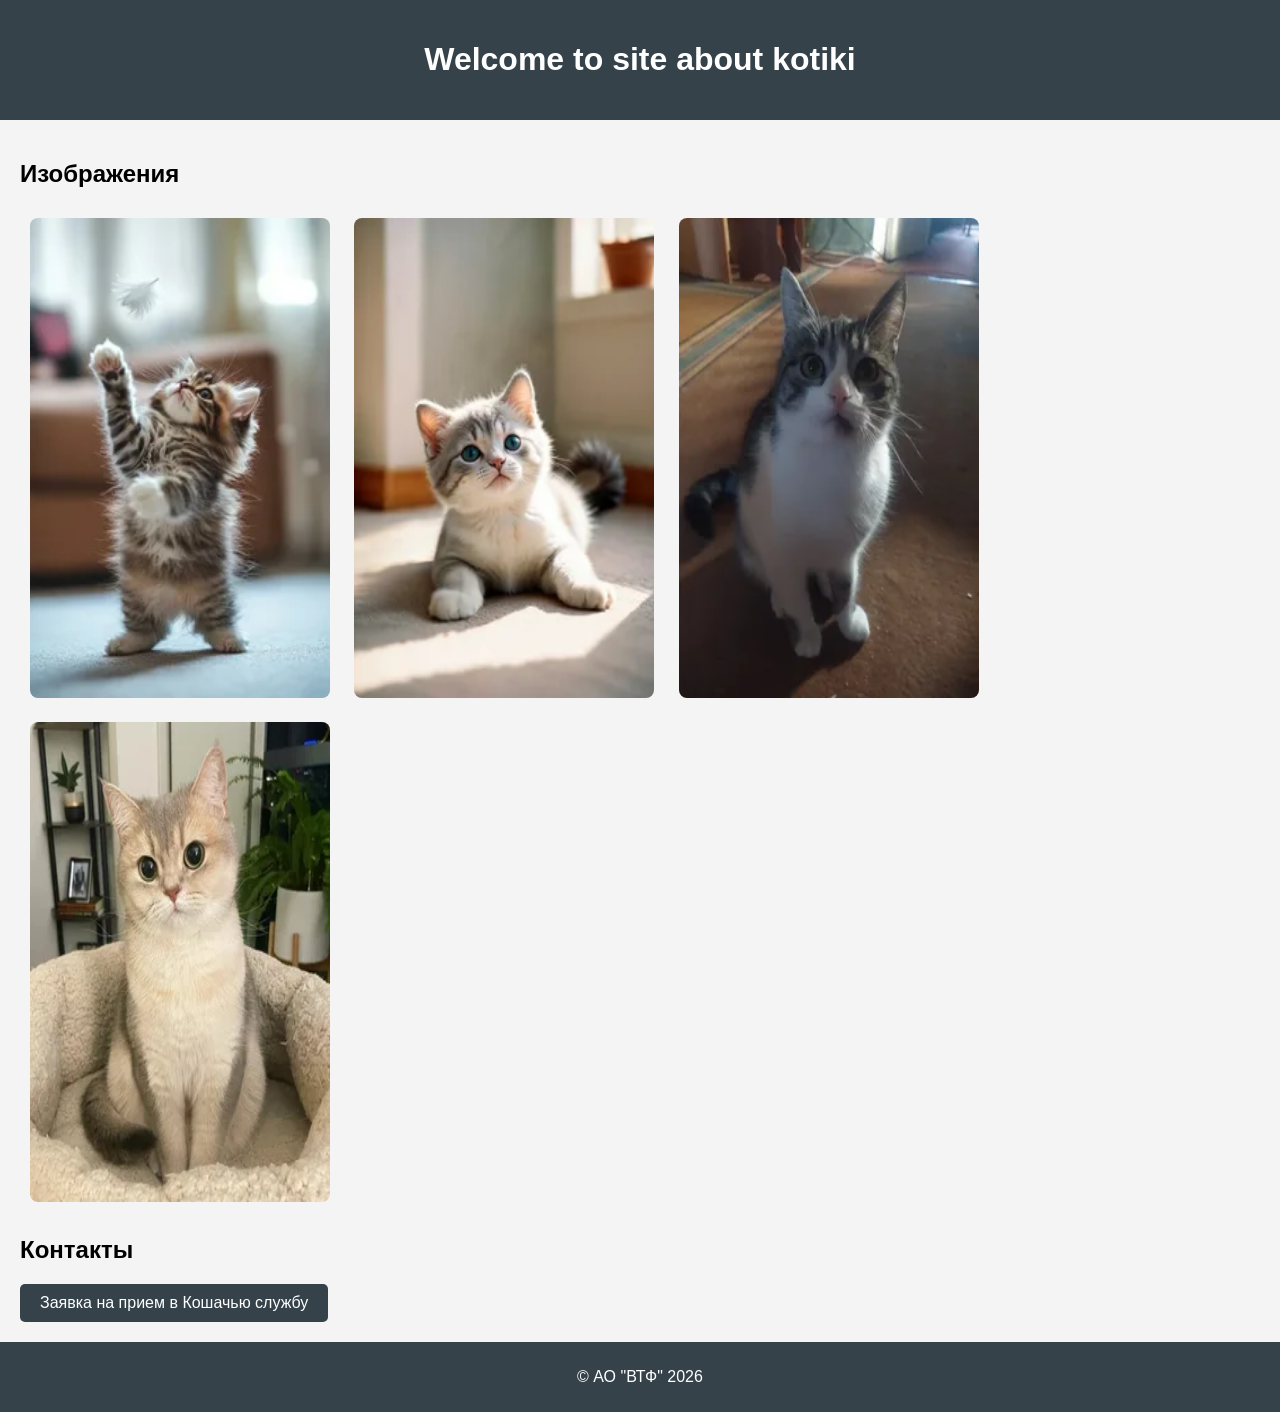
<file: index.html>
<!DOCTYPE html>
<html lang="ru">
<head>
    <meta charset="UTF-8">
    <meta name="viewport" content="width=device-width, initial-scale=1.0">
    <link rel="stylesheet" href="mainnn.css">
    <title> Cat's home </title>
</head>
<body>
    <header>
        <h1>Welcome to site about kotiki</h1>
    </header>
    <main>
        <section>
            <h2>Изображения</h2>
            <img src="kotik1.webp" alt="Not available" class="image">
            <img src="kotik2.webp" alt="Not available" class="image">
            <img src="kotik3.webp" alt="Not available" class="image">
            <img src="kotik4.webp" alt="Not available" class="image">
        </section>
        <section>
            <h2>Контакты</h2>
            <a href="https://forms.yandex.ru/u/6a411efb90fa7b1d34189a37" class="button"> Заявка на прием в Кошачью службу</a>
        </section>
    </main>
    <footer>
        <p>&copy; АО "ВТФ" 2026 </p>
    </footer>
</body>
</html>
</file>
<file: mainnn.css>
body {
    font-family: Arial, sans-serif;
    margin: 0;
    padding: 0;
    background-color: #f4f4f4;
}

header {
    background-color: #35424a;
    color: white;
    text-align: center;
    padding: 20px 0;
}

main {
    padding: 20px;
}

.image {
    width: 100%;
    height: 480px;
    max-width: 300px;
    margin: 10px;
    border-radius: 8px;
    transition: transform 0.3s;
}

.image1 {
    width: 100%;
    height: 370px;
    max-width: 300px;
    margin: 10px;
    border-radius: 8px;
    transition: transform 0.3s;
}

.image:hover {
    transform: scale(1.05);
}

.button {
    display: inline-block;
    padding: 10px 20px;
    background-color: #35424a;
    color: white;
    text-decoration: none;
    border-radius: 5px;
    transition: background-color 0.3s, transform 0.3s;
}

.button:hover {
    background-color: #2c3e50;
    transform: translateY(-2px);
}

footer {
    text-align: center;
    padding: 10px 0;
    background-color: #35424a;
    color: white;
    position: relative;
    bottom: 0;
    width: 100%;
}
</file>
